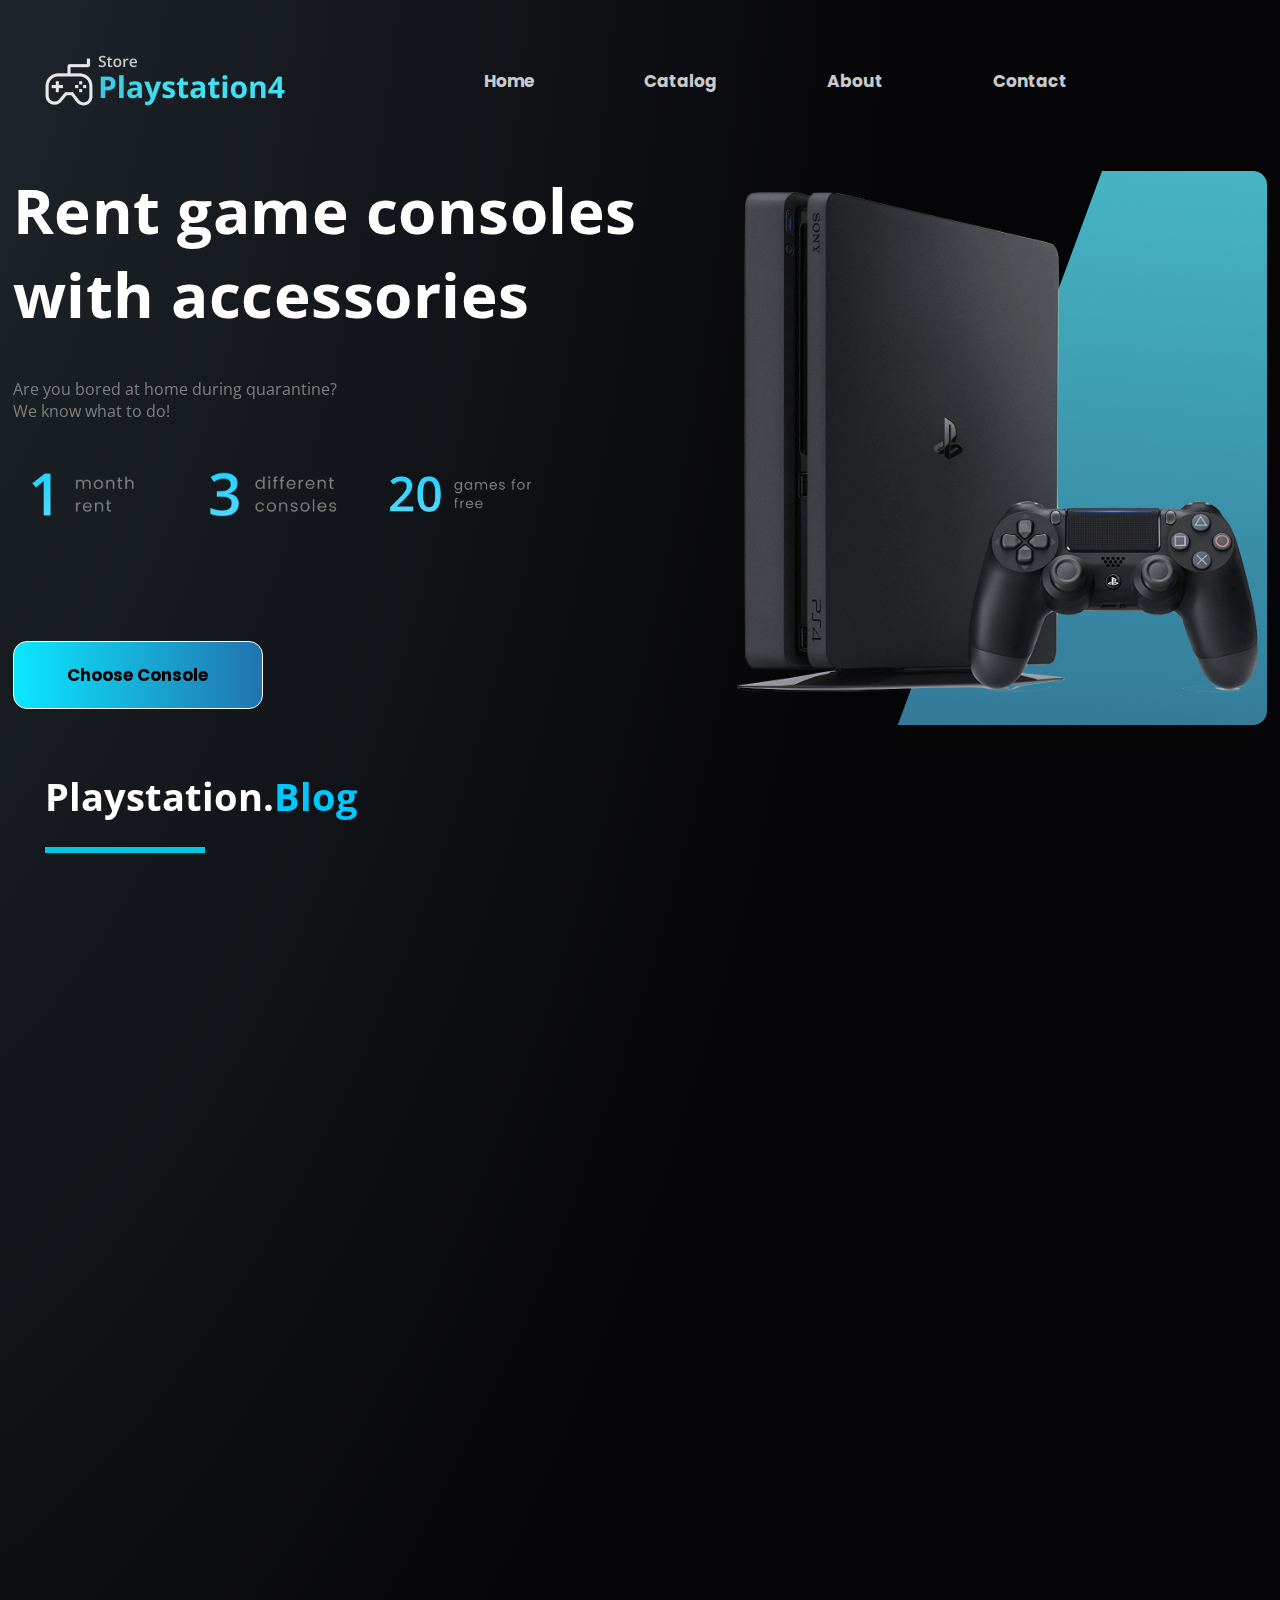
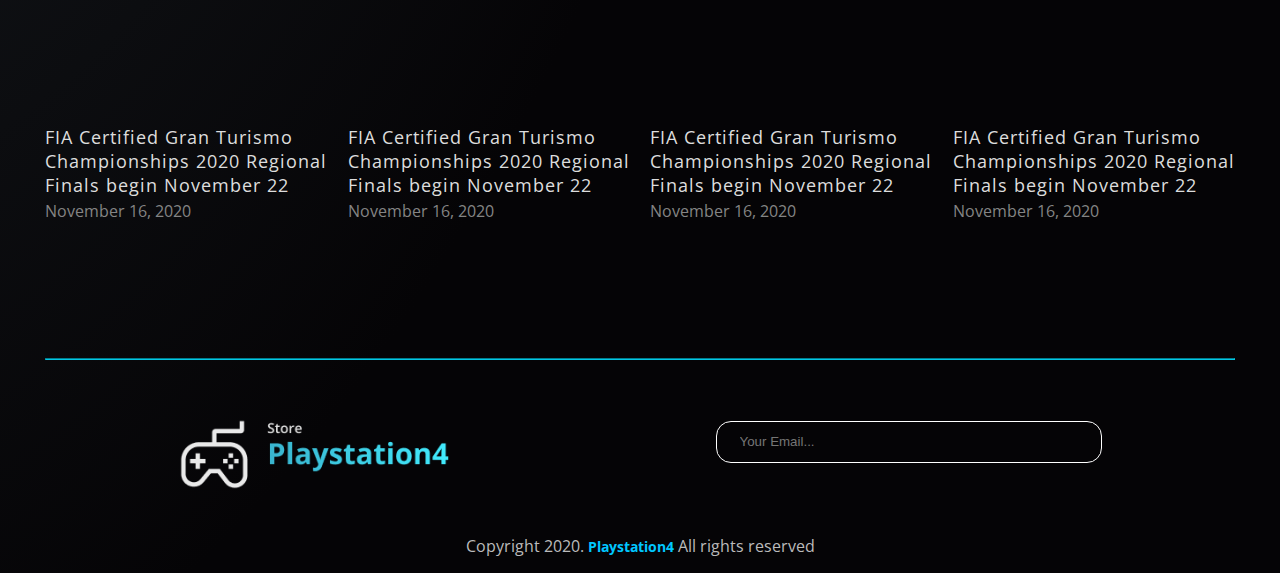
<file: index.html>
<!DOCTYPE html>
<html lang="en">
<head>
  <link href="https://unpkg.com/aos@2.3.1/dist/aos.css" rel="stylesheet">
    <meta charset="UTF-8">
    <meta name="viewport" content="width=device-width, initial-scale=1.0">
    <title>Hello world</title>
    <link rel="stylesheet" href = "style.css">
    
</head>
<body>
    <header class="header__container">
      <div class="brand__content">
         <img class="brand__logo" src="images/brand-logo.png">
         <img class="brand__title" src="images/brand-title.png">
        </div>
       <nav class="navigation__links">
        
         <ul class="nav__item">
          <li><a href="#">Home</a></li>
          <li><a href="catalog.html">Catalog</a></li>
          <li><a href="about.html">About</a></li>
          <li><a href="contact.html">Contact</a></li>
         </ul>
       </nav>

        <div class="btn__content">
       <button class="login__btn">Log in</button>
       <button class="signup__btn">Sign up</button>
       </div>
</header>



      <main>
          <div class="column__desc" data-aos="zoom-in" data-aos-duration="2000" data-aos-delay="700">
     <h1>Rent game consoles<br>with accessories</h1>
      <p>Are you bored at home during quarantine?<br>
        We know what to do!</p>

         <div class="column__container">
         <section class="description__container">
            <img src="images/desc-number.png">
         </section>

         <section class="description__container">
            <img src="images/desc-number2.png">
         </section>

         <section class="description__container">
            <img src="images/desc-number3.png">
         </section>
         </div>

       
         <button class="console__btn">Choose Console</button>
         </div>

        
       

         <div class="console__bg__cont" >
             <section class="console__bg" data-aos="zoom-in" data-aos-duration="2000" data-aos-delay="300">
             
         <img src="images/ps4-console.png">
         
             </section>
         </div>
     </main>








   <div class="games__cont">
   <h1 class="blog__title" data-aos="fade-right" data-aos-duration="2000">Playstation.<span>Blog</span></h1>
   <div class="line"></div>


   <div class="game__desc" data-aos="fade-right" data-aos-duration="2000" data-aos-delay="700">
   <img src="images/game-disc.png">


    <div class="personal__cont" data-aos="fade-left" data-aos-duration="2000" data-aos-delay="500">
   <h1>The bosses of Demon’s Souls –<br>devs detail
       their favorite<br>fearsome foes</h1>
       <h3>Gavin Moore</h3>
       <p>Creative Director, SIE Worldwide Studios External<br>Development</p>
       <p><span class="personal__text">From nail-biting fights to
        unforgettable setpieces,<br>these boss encounters left their mark.</span></p>
        <p style="font-size: small; color: #8d8c8c; margin-top: -15px;">November 18, 2020</p>
       </div>
 </div>


 
 <div class="console__games__row">
 

    <section class="console__games" >
        <img src="images/monster-hunter.png" data-aos="fade-up" data-aos-duration="2000" data-aos-delay="750">
        <h2>FIA Certified Gran Turismo<br>Championships
        2020 Regional<br>Finals begin November 22</h2>
        <p>November 16, 2020 </p>
        </section>

 <section class="console__games" >
    <img src="images/marvel-avengers.png" data-aos="fade-up" data-aos-duration="2000" data-aos-delay="950">
    <h2>FIA Certified Gran Turismo<br>Championships
    2020 Regional<br>Finals begin November 22</h2>
    <p>November 16, 2020 </p>
    </section>

    <section class="console__games" >
        <img src="images/game-disc.png" data-aos="fade-up" data-aos-duration="2000" data-aos-delay="1100">
        <h2>FIA Certified Gran Turismo<br>Championships
        2020 Regional<br>Finals begin November 22</h2>
        <p>November 16, 2020 </p>
        </section>



        <section class="console__games" >
            <img src="images/call-of-duty.png" data-aos="fade-up" data-aos-duration="2000" data-aos-delay="1350">
            <h2>FIA Certified Gran Turismo<br>Championships
            2020 Regional<br>Finals begin November 22</h2>
            <p>November 16, 2020 </p>
            </section>
       </div>


      
   
   


<footer class="footer__cont">
    <hr>

    <section class="footer__section">
  <img src="images/footer-logo.png">
  <input type="email" placeholder="Your Email... ">
  </section>
</footer>





</div>
<p class="footer__end">Copyright 2020.<span style="font-size: 14px; font-weight: bold;"> Playstation4 </span> All rights reserved</p>














<script src="https://unpkg.com/aos@2.3.1/dist/aos.js"></script>
<script>
  AOS.init();
</script>
</body>
</html>
</file>
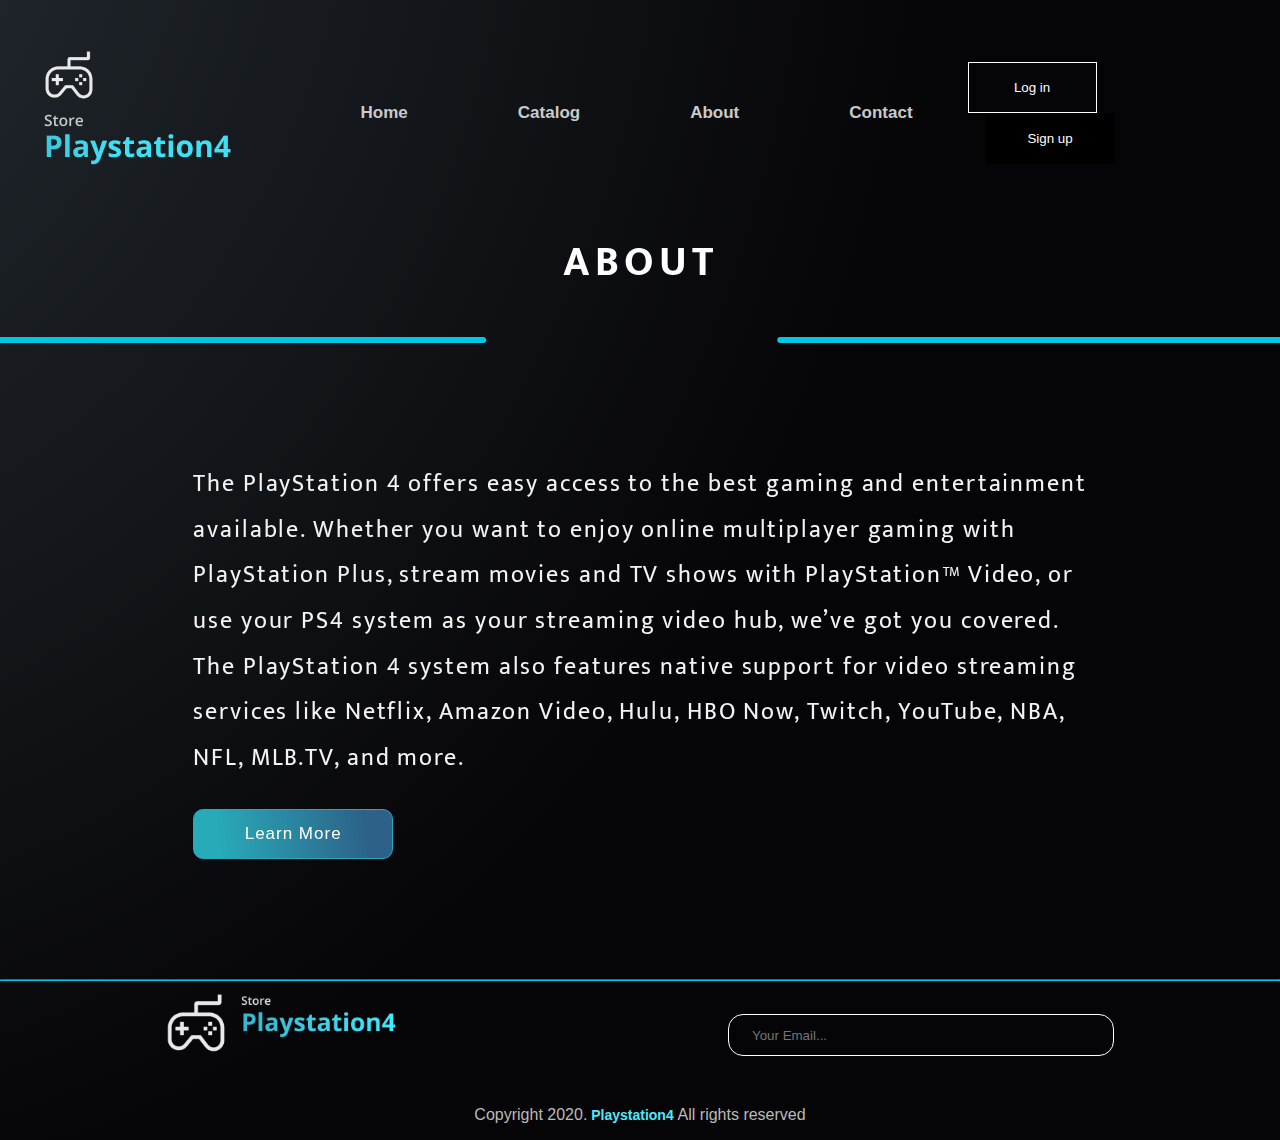
<file: about.html>
<!DOCTYPE html>
<html lang="en">
<head>
  <link href="https://unpkg.com/aos@2.3.1/dist/aos.css" rel="stylesheet">
    <meta charset="UTF-8">
    <meta name="viewport" content="width=device-width, initial-scale=1.0">
    <title>Hello world</title>
    <link rel="stylesheet" href = "about.css">
</head>
<body>
  
    <header class="header__container">
      <div class="brand__content">
        <a href="index.html">
         <img class="brand__logo" src="images/brand-logo.png">
         <img class="brand__title" src="images/brand-title.png">
          </a>
        </div>
       <nav class="navigation__links">
        
         <ul class="nav__item">
          <li><a href="index.html">Home</a></li>
          <li><a href="catalog.html">Catalog</a></li>
          <li><a href="about.html">About</a></li>
          <li><a href="contact.html">Contact</a></li>
         </ul>
       </nav>

        <div class="btn__content">
       <button class="login__btn">Log in</button>
       <button class="signup__btn">Sign up</button>
       </div>
</header>


   <div class="catalog__header">
       <div class="catalog__lines">
   <h1 class="catalog__title" data-aos="zoom-in" data-aos-duration="1000" data-aos-delay="1400">ABOUT</h1>
   <img src="images/catalog-arrow.png">
      </div>
   </div>





   <div class="about__content">
       <div class="column-2">
     <h2 data-aos="fade-up" data-aos-duration="1000"> The PlayStation 4 offers easy access to the best gaming and entertainment<br/> 
      available. Whether you want to enjoy online multiplayer gaming with <br/> 
      PlayStation Plus, stream movies and TV shows with PlayStation™ Video, or<br/> 
      use your PS4 system as your streaming video hub, we’ve got you covered.<br/>  
      The PlayStation 4 system also features native support for video streaming <br/> 
      services like Netflix, Amazon Video, Hulu, HBO Now, Twitch, YouTube, NBA,<br/> 
      NFL, MLB.TV, and more.</h2>
    

   <button class="about__btn" data-aos="zoom-in" data-aos-duration="850" data-aos-delay="1200">Learn More</button>
      </div>
   </div>



   
   <footer class="footer__cont">
    <hr>

    <section class="footer__section">
  <img src="images/footer-logo.png">
  <input type="email" placeholder="Your Email... ">
  </section>
</footer>





</div>
<p class="footer__end">Copyright 2020.<span style="font-size: 14px; font-weight: bold; color: #4FE9FB;"> Playstation4 </span> All rights reserved</p>





<script src="https://unpkg.com/aos@2.3.1/dist/aos.js"></script>
<script>
  AOS.init();
</script>
   </body>
   </html>
</file>
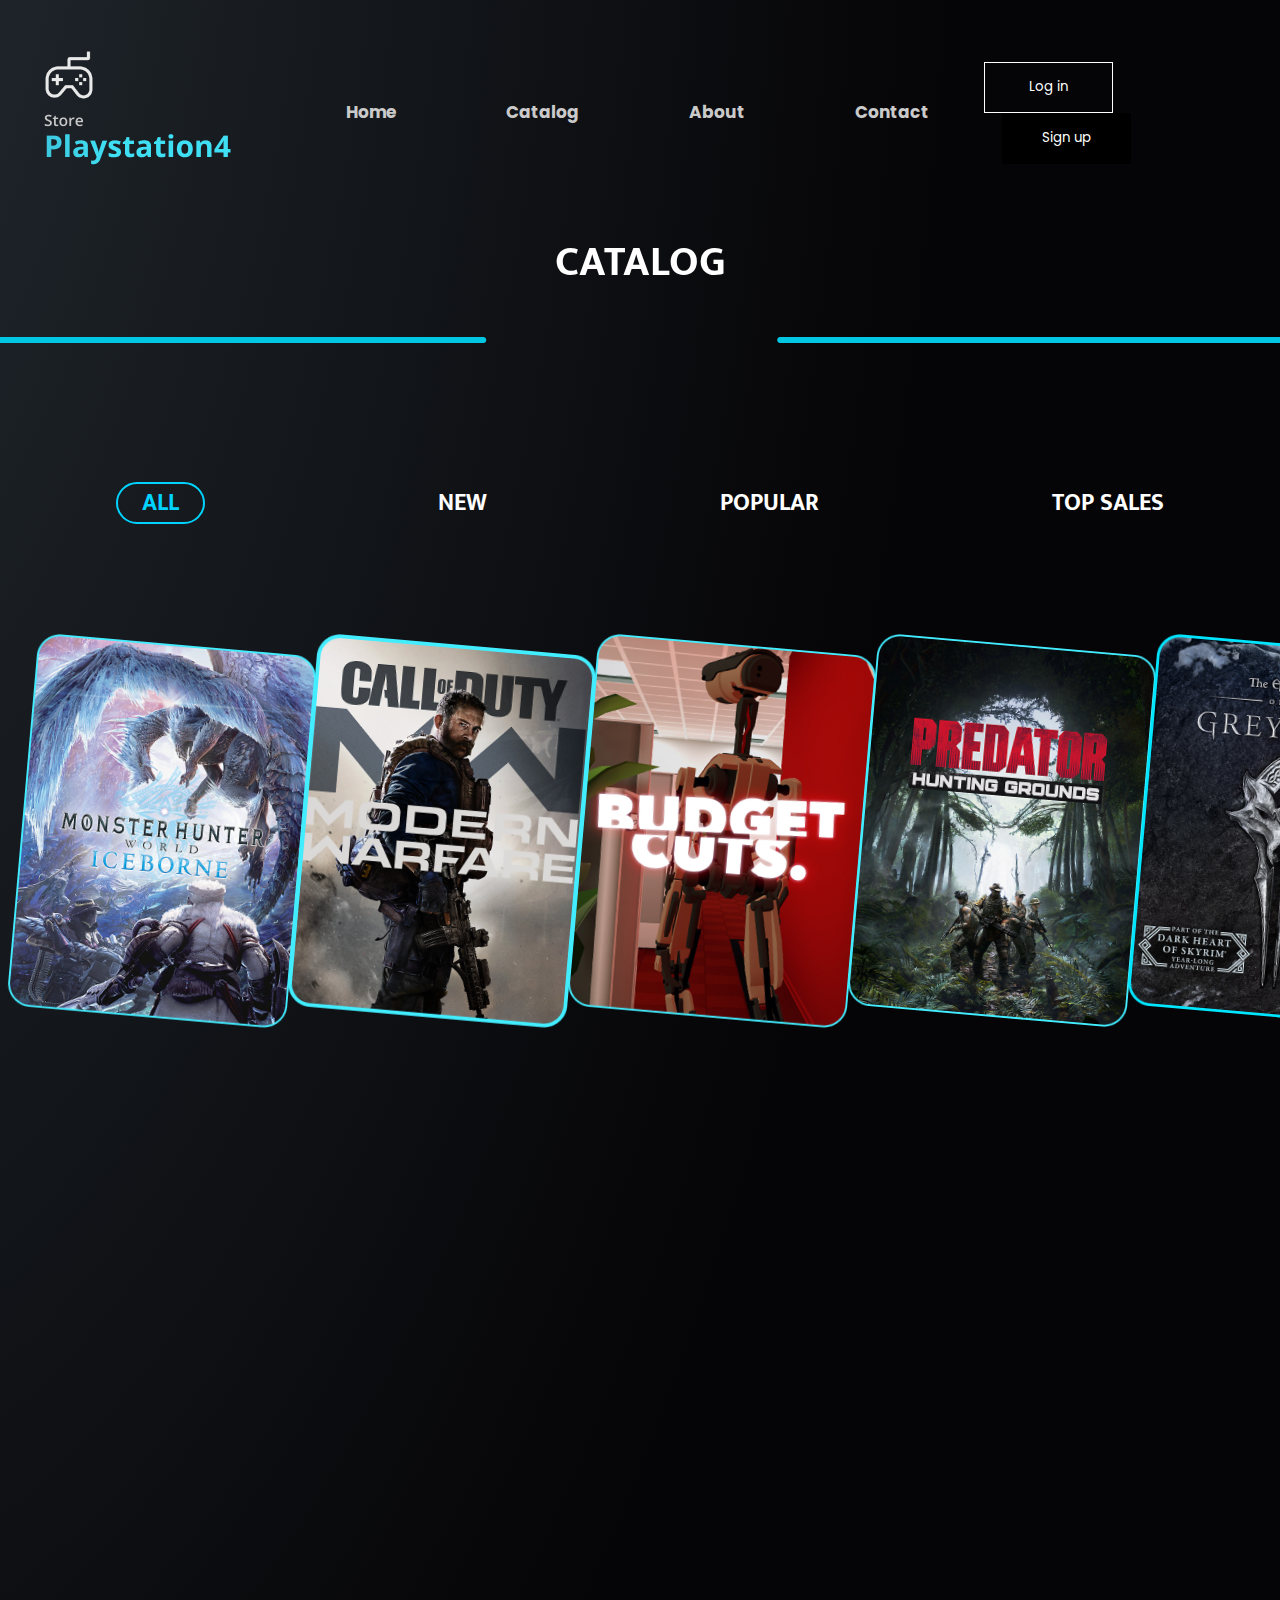
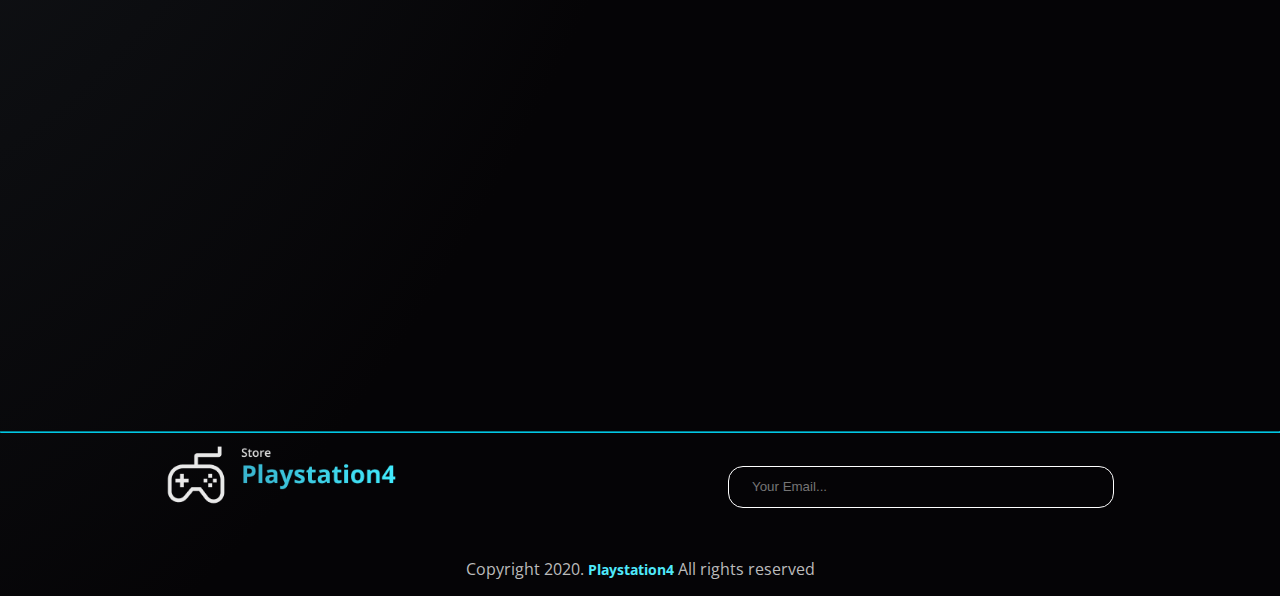
<file: catalog.html>
<!DOCTYPE html>
<html lang="en">
<head>
  <link href="https://unpkg.com/aos@2.3.1/dist/aos.css" rel="stylesheet">
    <meta charset="UTF-8">
    <meta name="viewport" content="width=device-width, initial-scale=1.0">
    <title>Hello world</title>
    <link rel="stylesheet" href = "catalog.css">
</head>
<body>
  
    <header class="header__container">
      <div class="brand__content">
        <a href="index.html">
         <img class="brand__logo" src="images/brand-logo.png">
         <img class="brand__title" src="images/brand-title.png">
          </a>
        </div>
       <nav class="navigation__links">
        
         <ul class="nav__item">
          <li><a href="index.html">Home</a></li>
          <li><a href="catalog.html">Catalog</a></li>
          <li><a href="about.html">About</a></li>
          <li><a href="contact.html">Contact</a></li>
         </ul>
       </nav>

        <div class="btn__content">
       <button class="login__btn">Log in</button>
       <button class="signup__btn">Sign up</button>
       </div>
</header>


   <div class="catalog__header">
       <div class="catalog__lines">
   <h1 class="catalog__title" data-aos="zoom-in" data-aos-duration="1000" data-aos-delay="770">CATALOG</h1>
   <img src="images/catalog-arrow.png">
   </div>

  
   </div>


  
   <div class="games__genres">
      <h2 class="in__box">ALL</h2>
      <h2>NEW</h2>
      <h2>POPULAR</h2>
      <h2>TOP SALES</h2>
   </div>



   
   <div class="catalog__column" >
   <section class="catalog__row" data-aos="fade-up" data-aos-duration="1000">
   <img src="images/game00.png">
   <img src="images/game01.png">
   <img src="images/game1.png">
   <img src="images/game2.png">
   <img src="images/game3.png">
   </section>

   <section class="catalog__row" data-aos="fade-up" data-aos-duration="1000">
   <img src="images/game4.png">
   <img src="images/game5.png">
   <img src="images/game6.png">
   <img src="images/game7.png">
   <img src="images/game8.png">
   </section>


   <section class="catalog__row" data-aos="fade-up" data-aos-duration="1000" data-aos-delay="400">
   <img src="images/game9.png">
   <img src="images/game10.png">
   <img src="images/game11.png">
   <img src="images/game12.png">
   <img src="images/game13.png">
   </section> 
   </div>
   



   <footer class="footer__cont">
    <hr>

    <section class="footer__section">
  <img src="images/footer-logo.png">
  <input type="email" placeholder="Your Email... ">
  </section>
</footer>





</div>
<p class="footer__end">Copyright 2020.<span style="font-size: 14px; font-weight: bold; color: #4FE9FB;"> Playstation4 </span> All rights reserved</p>










<script src="https://unpkg.com/aos@2.3.1/dist/aos.js"></script>
<script>
  AOS.init();
</script>
</body>
</html>
</file>
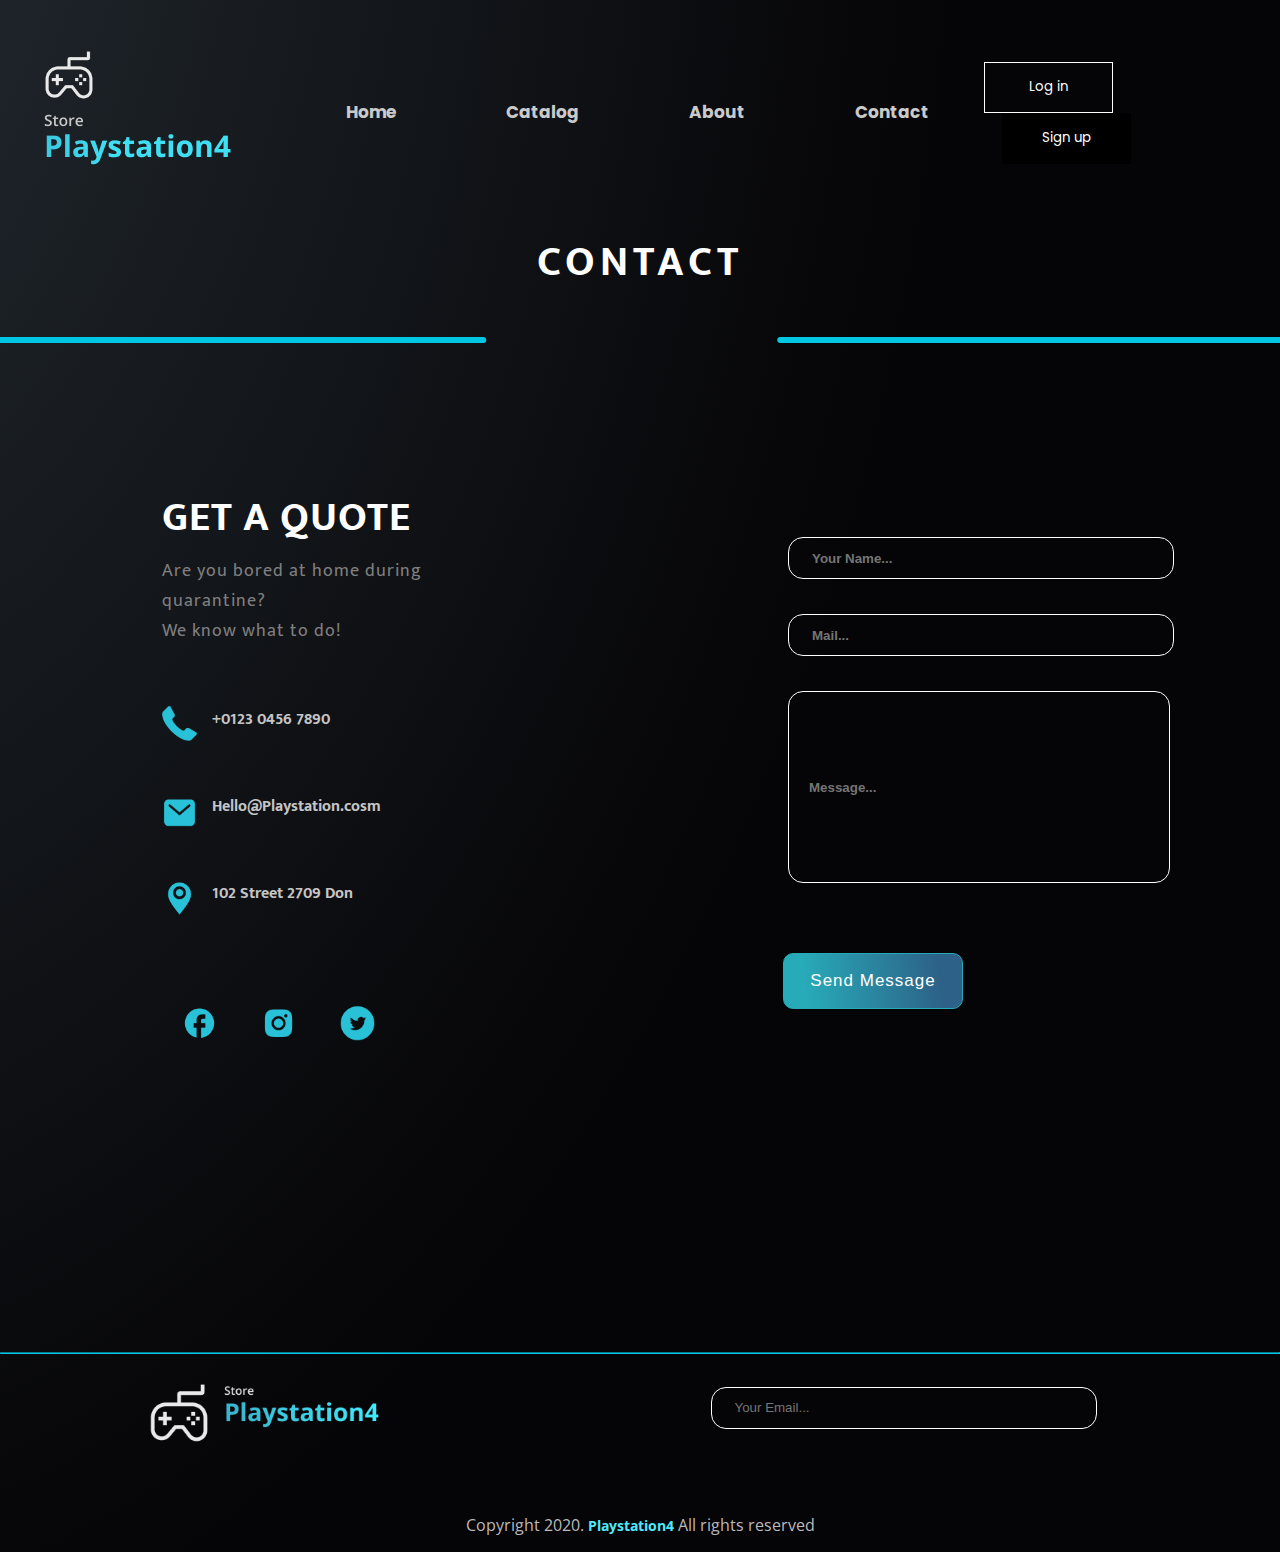
<file: contact.html>
<!DOCTYPE html>
<html lang="en">
<head>
    <meta charset="UTF-8">
    <meta name="viewport" content="width=device-width, initial-scale=1.0">
    <title>Hello world</title>
    <link rel="stylesheet" href = "contact.css">
</head>
<body>
  
    <header class="header__container">
      <div class="brand__content">
        <a href="index.html">
         <img class="brand__logo" src="images/brand-logo.png">
         <img class="brand__title" src="images/brand-title.png">
          </a>
        </div>
       <nav class="navigation__links">
        
         <ul class="nav__item">
          <li><a href="index.html">Home</a></li>
          <li><a href="catalog.html">Catalog</a></li>
          <li><a href="about.html">About</a></li>
          <li><a href="contact.html">Contact</a></li>
         </ul>
       </nav>

        <div class="btn__content">
       <button class="login__btn">Log in</button>
       <button class="signup__btn">Sign up</button>
       </div>
</header>


   <div class="catalog__header">
       <div class="catalog__lines">
   <h1 class="catalog__title">CONTACT</h1>
   <img src="images/catalog-arrow.png">
      </div>
   </div>


     <section class="footer__contact">
    <div class="contact__cont">
   <h2 class="contact__title">Get a quote</h2>
     <p>Are you bored at home during quarantine?<br/>
      We know what to do!</p>




      <section class="comunication__cont">
      <img src="images/telephone.png">
       <h4>+0123 0456 7890</h4>
      </section>

      <section class="comunication__cont">
        <img src="images/mail.png">
        <h4>Hello@Playstation.cosm</h4>
        </section>

        <section class="comunication__cont">
          <img src="images/map.png">
          <h4>102 Street 2709 Don</h4>
          </section>




          <section class="social__cont">
          <img src="images/facebook.png">
          <img src="images/instagram.png">
          <img src="images/twitter.png">
          </section>
        </div>



          
          <form>
          <input type="mail" placeholder="Your Name...">
          <input type="mail" placeholder="Mail...">
          <input type="text" placeholder="Message...">
          <button class="send__btn">Send Message</button>
          </form>
        
        

        
</section>





<footer class="footer__cont">
  <hr>

  <section class="footer__section">
<img src="images/footer-logo.png">
<input type="email" placeholder="Your Email... ">
</section>
</footer>





</div>
<p class="footer__end">Copyright 2020.<span style="font-size: 14px; font-weight: bold; color: #4FE9FB;"> Playstation4 </span> All rights reserved</p>




      
      

   

    


   
   </body>
   </html>
</file>
<file: style.css>
@import url('https://fonts.googleapis.com/css2?family=Poppins:wght@200&display=swap');
@import url('https://fonts.googleapis.com/css2?family=Open+Sans:wght@300;400&display=swap');

body{
     margin: 0;
     padding: 0;
     background: radial-gradient(148.19% 189.84% at -24.31% -17.21%, #273037 0.20%, #050406 67.22%);
     background-repeat: no-repeat;
  
    
}

.header__container{
    margin-top: 30px;
    display: flex;
    align-items: center;
    justify-content: space-between;
    margin-top: 50px;
    
    
}

.brand__content{
    margin: 0px 0px 0px 44px;
    cursor: pointer;
}


.brand__logo{
    width: 50px;
   
}

.brand__title{
    width: 187px;
}




.navigation__links, .nav__item{
    display: flex;
    
}



.nav__item li a{
    text-decoration: none;
    color: #cacaca;
    font-family: 'Poppins', sans-serif;
    padding: 55px;
    transition: 0.5s;
    
}

.nav__item li a:hover{
    color: #8a8787;
    
}

.nav__item li{
    list-style: none;
    font-weight: bold;
    font-size: 17px;
}


.btn__content{
    margin: 0px 55px 0px 0px;
    cursor: pointer;
}


.login__btn{
    width: 129px;
    height: 51px;
    border: 1px solid #ffffff;
    background-color: transparent;
    color: #ffffff;
    font-family: 'Poppins', sans-serif;
    cursor: pointer;
    outline: none;
    transition: 0.5s ;
    
}





.signup__btn{
    width: 129px;
    height: 51px;
    border: 1px solid #000000;
    background-color: #000000;
    color: #ffffff;
    margin: 0px 0px 0px 18px;
    font-family: 'Poppins', sans-serif;
    transition: 0.5s;
    cursor: pointer;
    outline: none;
    transition: 0.5s;
    
}

.signup__btn:hover{
   background-color: #0c0c0c;
   
}


main{
    display: flex;
    justify-content: space-around;
    align-items: center;
}

main h1{
    font-size: 62px;
    color: #ffffff;
    font-family: 'Open Sans', sans-serif;
    letter-spacing: 0.5px;
}

main p{
    color: #807F7F;
    font-family: 'Open Sans', sans-serif;
}

.column__container{
    display: flex;
    align-items: center;
}

.description__container{
    margin: 15px;
}


.description__container img{
    width: 150px;
}


.column__desc{
    flex-direction: column;
    
}

.console__btn{
    width: 250px;
    height: 68px;
    margin: 90px 0px 0px 0px ;
    background: linear-gradient(to right, #0BE7FF, #2273AE);
    font-size: 17px;
    outline: none;
    border: 1px solid #ffffff;
    border-radius: 14px;
    font-family: 'Poppins', sans-serif;
    font-weight: bolder;
    cursor: pointer;
    transition: 0.5s;

}


.console__btn:hover{
  background: transparent;
  color: #ffffff;
}


.console__bg__cont{
   margin-top: -60px;
   margin-left: 55px;
   
  
   
}

.console__bg{
    background: url("images/main-background.png");
    margin-top: 120px;
    border-radius: 14px;
    
}


.console__bg img{
    width: 750px;
    
    
}


.blog__title{
    color: #ffffff;
    font-family: 'Open Sans', sans-serif;
    font-size: 38px;
}

span{
    color: #00C7FF;
}

.games__cont{
    margin: 130px;
    font-family: 'Open Sans', sans-serif;
}

.line{
    width: 160px;
    height: 6px;
    background-color:#02C7E3;
}

.games__cont img{
  width: 350px;
  margin-top: 50px;
  cursor: pointer;
  
}


.game__desc{
    display: flex;
}

.game__desc h1{
 color: #ffffff;
 font-size: 40px;
 line-height: 70px;
 
 

}

.personal__cont{
   display: block;
   margin: 20px 0px 0px 48px;
}

.personal__cont h3{
    color: #07D6FF;
    
    
}

.personal__cont p{
    color: #959595;
}

.personal__text {
    color: #D8D8D8;
    
    
}

.console__games__row{
   display: flex;
   justify-content: space-between;
   align-items: center;
    
}



.console__games{
    margin-top: 80px;
}

.console__games img{
    width: 360px;
    cursor: pointer;
    transition: 0.5s;
    filter: grayscale(100%);
    transition: 0.5s;
}


.console__games img:hover{
    transform: scale(1.1);
    filter: grayscale(0);
    transform: translateY(-30px);
}




.console__games h2{
    color: #DDDDDD;
    font-size: 22px;
    font-weight: normal;
    letter-spacing: 1px;
}

.console__games p{
    color: #848484;
    margin-top: -12px;
}

hr{
    border-color: #02C7E3;
}

.footer__cont {
    margin-top: 120px;
  
}

.footer__cont img{
    width: 230px;
}

input{
    width: 361px;
    height: 40px;
    margin-top: 25px;
    color:#9e9e9e ;
    background: transparent;
    border: 1px solid #ffffff;
    padding: 0px 0px 0px 23px;
    border-radius: 15px;
    outline: none;
    transition: 0.5s;
}

input:focus{
    border: 1px solid #4FE9FB;
}

.footer__section{
    display: flex;
    align-items: center;
    justify-content: space-around;
}

.btn__input{
    width: 50px;
}

.footer__end{
    text-align: center;
    color: #bbbbbb;
    font-family:  'Open Sans', sans-serif;
}

.footer__section img{
    cursor: pointer;
}

@media (max-width: 1680px){
    body{
        margin: 0;
        padding: 0;
    }
    .games__cont{
        margin: 45px;
    }
    
}


@media (max-width: 1514px){
    .console__bg img{
        width: 600px;
    }
}

@media (max-width: 1479px){
    .console__games img{
        width: 300px;
        margin-left: 20px;
    }
}


@media (max-width: 1330px){
    .console__bg img{
        width: 550px;
        
    }

    .main h1{
        font-size: 50px;
    }
}


@media (max-width: 1321px){
    .console__games__row {
     justify-content: space-between;
     align-items: center;
     display: flex;
       
    }

    .console__games img{
         width: 270px;
         margin: 0;
    }


    .games__cont img {
        width: 270px;
    }

    .game__desc h1{
        line-height: 50px;
        font-size: 40px;
    }

    


    .console__games h2{
        font-size: 18px;
        
    }

    .login__btn{
        display: none;
    }

    .signup__btn{
        display: none;
    }

   
}


@media (max-width: 1257px){
    main h1{
        font-size: 50px;
    }
}


@media (max-width: 1219px){
    .console__bg img{
        width: 400px;
    }

    main h1{
        font-size: 45px;
    }

    .console__games__row{
       text-align: center;
       margin-top: 50px;
       
        
    }
    .console__games img{
     width: 250px;
    }
   
}


@media (max-width: 1125px){
    nav__item li{
        font-size: 10px;
    }

    .console__games img{
        width: 220px;
       }

       .console__btn{
           width: 200px;
           height: 50px;
       }

      .console__games h2 {
          font-size: 15px;
          text-align: left;
      }
}


@media (max-width: 1000px){
.console__bg img {
  display: none;
}

.brand__content{
    display: none;
}
 
ul{
    margin-left: 100px;
}

.game__desc h1{
    font-size: 30px;
}


.console__games__row{
    justify-content: space-between;
    align-items: center;
   
}


.console__games img{
    width: 200px;
}

.game__desc img{
  
   width: 220px;
}
 
}

@media (max-width: 853px){
    .console__games img{
        width: 170px;
    }

    .console__games h2{
        text-align: center;
        font-size: 12px;
    }

    .console__games p{
        font-size: 9px;
    }

    main{
        text-align: center;
    }

    ul{
       margin: 30px;
    }


        
}


@media (max-width: 778px){
  
    ul{
        margin: auto;
    }

    .column__desc{
        margin-top: 50px;
        margin-left: 50px;
      
    }

    .games__cont{
        margin-top: 100px;
    }

    .game__desc{
        display: flex;
        justify-content: center;
        align-items: center;
    }

    .personal__cont h1{
        font-size: 25px;
        line-height: 30px;
    }


    .console__games__row{
        display: block;
    }

    .console__games__row img{
        width: 350px;
        
    }

    .console__games h2{
        font-size: 18px;
    }

    .footer__section img{
      width: 170px;
    }

    input{
        display: none;
    }

    
}

@media (max-width: 732px){
   ul a{
      
      font-size: 16px;
      text-align: center;
   }

  
}


@media (max-width: 695px){
    body{
        margin: 0 auto;
        padding: 0 auto;
    }
 .console__games__row img{
     width: 300px;
 }

 ul a{
     font-size: 12px;
     margin: 0px 5px 0px 0px ;
 }

 
}

@media (max-width: 671px){
    main h1{
        font-size: 40px;
    }

    ul a{
        display: none;
    }
}

@media (max-width: 547px){

    .personal__cont{
       display: block;
    }

   
   .personal__cont h1{
       font-size: 20px;
       line-height: 20px;
   }
}


@media (max-width: 538px){
    .column__desc h1{
        font-size: 45px;

    
}
.description__container img{
    width: 120px;
}

}

@media (max-width: 525px){
    .game__desc{
        display: block;
        text-align: center;
        
    }
     .column__desc h1{
         font-size: 32px;
     }

     

     
}

    .personal__cont{
        font-size: 18px;
        text-align: center;
        margin:0px 6px 0px 0px ;
        
    }

    .personal__cont p{
        font-size: 13px;
    }
}

@media (max-width: 472px){
    .personal__cont h1{
        font-size: 25px;
        text-align: center;
        line-height: 38px;
    }

    .game__desc{
        display: block;
        text-align: center;
        
    }

    .game__desc img{
        margin-left: 7px;
    }

    .personal__cont p{
        text-align: center;
        font-size: 16px;
    }

    .personal__cont{
        text-align: center;
        margin: 0px 5px 0px 0px;
    }

    .blog__title{
        font-size: 30px;
    }
}

@media (max-width: 463px){
   .description__container img{
       width:90px;
   }


   .console__games__row img{
       width: 220px;
       margin: 0px 15px 0px 0px;
   }
}


@media (max-width: 382px){
    .description__container img{
        width:77px;
    }

    

    .column__desc h1 {
        font-size: 25px;
        
    }

    .personal__cont p {
        font-size: 10px;
      
    }

    .blog__title {
       
        font-size: 33px;
}

@media (max-width: 367px){
    body{
        margin: 0 auto;
        padding: 0 auto;
    }
    .column__desc {
        margin-left: 35px;
    }

    .console__games h2 {
        font-size: 15px;
    }

   .game__desc{
       margin-right: 10px;
   }

   .personal__cont h1 {
    font-size: 17px;
    line-height: 20px;
}

.console__games {
    margin-top: 65px;
}
}
</file>
<file: about.css>
@import url('https://fonts.googleapis.com/css2?family=Mukta:wght@300&display=swap');

body{
     margin: 0;
     padding: 0;
     background: radial-gradient(148.19% 189.84% at -24.31% -17.21%, #273037 0.20%, #050406 67.22%);
     background-repeat: no-repeat;
     font-family: 'Mukta', sans-serif;
    
  
    
}

.header__container{
    margin-top: 30px;
    display: flex;
    align-items: center;
    justify-content: space-between;
    margin-top: 50px;
    
    
}

.brand__content{
    margin: 0px 0px 0px 44px;
    cursor: pointer;
}


.brand__logo{
    width: 50px;
   
}

.brand__title{
    width: 187px;
}




.navigation__links, .nav__item{
    display: flex;
    
}



.nav__item li a{
    text-decoration: none;
    color: #cacaca;
    font-family: 'Poppins', sans-serif;
    padding: 55px;
    transition: 0.5s;
    
}

.nav__item li a:hover{
    color: #8a8787;
    
}

.nav__item li{
    list-style: none;
    font-weight: bold;
    font-size: 17px;
}


.btn__content{
    margin: 0px 55px 0px 0px;
    cursor: pointer;
}


.login__btn{
    width: 129px;
    height: 51px;
    border: 1px solid #ffffff;
    background-color: transparent;
    color: #ffffff;
    font-family: 'Poppins', sans-serif;
    cursor: pointer;
    outline: none;
    transition: 0.5s ;
    
}





.signup__btn{
    width: 129px;
    height: 51px;
    border: 1px solid #000000;
    background-color: #000000;
    color: #ffffff;
    margin: 0px 0px 0px 18px;
    font-family: 'Poppins', sans-serif;
    transition: 0.5s;
    cursor: pointer;
    outline: none;
    transition: 0.5s;
    
}

.signup__btn:hover{
   background-color: #0c0c0c;
   
}

.catalog__title{
    text-align: center;
    margin-top: 53px;
    color: #ffffff;
    font-size: 42px;
    font-weight: bold;
    letter-spacing: 5px;
    
    
}

.catalog__header{
  justify-content: center;
  align-items: center;
  display: flex;
   
  
}


.about__content, h2{
    color: #F3F3F3;
    font-weight: normal;
    margin: 55px 0px 0px 0px;

    line-height: 1.9;
    letter-spacing: 1.9px;
    justify-content: center;
    align-items: center;
    display: flex;
 
    
}

.column2{
    flex-direction: column;
}


.about__btn{
    background: linear-gradient(82.67deg, #28ABB9 12.01%, #2D6187 86.87%);
    margin-top: 28px;
    width: 200px;
    color: #ffffff;
    border-radius: 10px;
    outline: none;
    border: 1px solid  #28ABB9;
    font-size: 17px;
    height: 50px;
    letter-spacing: 1px;
    cursor: pointer;
    transition: 0.5s;
}


.about__btn:hover{
    transform: translateY(-10px);
    background: transparent;
   
}


hr{
    border-color: #02C7E3;
   
}

.footer__cont {
    margin-top: 120px;
  
}

.footer__cont img{
    width: 230px;
}

input{
    width: 361px;
    height: 40px;
    margin-top: 25px;
    color:#9e9e9e ;
    background: transparent;
    border: 1px solid #ffffff;
    padding: 0px 0px 0px 23px;
    border-radius: 15px;
    outline: none;
    transition: 0.5s;
}

input:focus{
    border: 1px solid #4FE9FB;
}

.footer__section{
    display: flex;
    align-items: center;
    justify-content: space-around;
}

.btn__input{
    width: 50px;
}

.footer__end{
    margin-top: 50px;
    text-align: center;
    color: #bbbbbb;
    font-family:  'Open Sans', sans-serif;
}

.footer__section img{
    cursor: pointer;
}
</file>
<file: catalog.css>
@import url('https://fonts.googleapis.com/css2?family=Poppins:wght@200&display=swap');
@import url('https://fonts.googleapis.com/css2?family=Open+Sans:wght@300;400&display=swap');
@import url('https://fonts.googleapis.com/css2?family=Mukta:wght@300&display=swap');

body{
     margin: 0;
     padding: 0;
     background: radial-gradient(148.19% 189.84% at -24.31% -17.21%, #273037 0.20%, #050406 67.22%);
     background-repeat: no-repeat;
     font-family: 'Mukta', sans-serif;
    
  
    
}

.header__container{
    margin-top: 30px;
    display: flex;
    align-items: center;
    justify-content: space-between;
    margin-top: 50px;
    
    
}

.brand__content{
    margin: 0px 0px 0px 44px;
    cursor: pointer;
}


.brand__logo{
    width: 50px;
   
}

.brand__title{
    width: 187px;
}




.navigation__links, .nav__item{
    display: flex;
    
}



.nav__item li a{
    text-decoration: none;
    color: #cacaca;
    font-family: 'Poppins', sans-serif;
    padding: 55px;
    transition: 0.5s;
    
}

.nav__item li a:hover{
    color: #8a8787;
    
}

.nav__item li{
    list-style: none;
    font-weight: bold;
    font-size: 17px;
}


.btn__content{
    margin: 0px 55px 0px 0px;
    cursor: pointer;
}


.login__btn{
    width: 129px;
    height: 51px;
    border: 1px solid #ffffff;
    background-color: transparent;
    color: #ffffff;
    font-family: 'Poppins', sans-serif;
    cursor: pointer;
    outline: none;
    transition: 0.5s ;
    
}





.signup__btn{
    width: 129px;
    height: 51px;
    border: 1px solid #000000;
    background-color: #000000;
    color: #ffffff;
    margin: 0px 0px 0px 18px;
    font-family: 'Poppins', sans-serif;
    transition: 0.5s;
    cursor: pointer;
    outline: none;
    transition: 0.5s;
    
}

.signup__btn:hover{
   background-color: #0c0c0c;
   
}

.catalog__title{
    text-align: center;
    margin-top: 53px;
    color: #ffffff;
    font-size: 42px;
    font-weight: bold;
    letter-spacing: 1%;
    
    
}

.catalog__header{
  justify-content: center;
  align-items: center;
  display: flex;
   
  
}


.in__box{
    border: 2px solid #00D3FF;
    width: 85px;
    height: 38px;
    border-radius: 50px;
    color:  #00D3FF;
    font-weight: bold;
    justify-content: center;
    align-items: center;
    display: flex;
}


.games__genres{
    display: flex;
    justify-content: space-around;
    align-items: center;
    margin: 110px 0px 0px 0px;
}



   

h2{
   
    color: #ffffff;
    font-weight: bold;
    cursor: pointer;
    transition: 0.5s;
    
}


h2:hover{
    color: #00D3FF;
    
}


.catalog__bg{
    background: url("images/catalog-opacity.png");
    
}


.catalog__column{
    margin-top: 50px;
}

.catalog__row{
    display: flex;
    justify-content: space-around;
    align-items: center;
    margin: 32px;
}


.catalog__row img{
  margin-top: 50px;
  cursor: pointer;
  transform: rotate(5deg);
  transition: 0.5s;
}


.catalog__row img:hover{
    transform: translate(20px);
}






hr{
    border-color: #02C7E3;
   
}

.footer__cont {
    margin-top: 120px;
  
}

.footer__cont img{
    width: 230px;
}

input{
    width: 361px;
    height: 40px;
    margin-top: 25px;
    color:#9e9e9e ;
    background: transparent;
    border: 1px solid #ffffff;
    padding: 0px 0px 0px 23px;
    border-radius: 15px;
    outline: none;
    transition: 0.5s;
}

input:focus{
    border: 1px solid #4FE9FB;
}

.footer__section{
    display: flex;
    align-items: center;
    justify-content: space-around;
}

.btn__input{
    width: 50px;
}

.footer__end{
    margin-top: 50px;
    text-align: center;
    color: #bbbbbb;
    font-family:  'Open Sans', sans-serif;
}

.footer__section img{
    cursor: pointer;
}

@media (max-width: 1620px){
    .catalog__row img{
        width: 280px;
    }

    .catalog__row{
        margin: 22px;
    }
}
</file>
<file: contact.css>
@import url('https://fonts.googleapis.com/css2?family=Poppins:wght@200&display=swap');
@import url('https://fonts.googleapis.com/css2?family=Open+Sans:wght@300;400&display=swap');
@import url('https://fonts.googleapis.com/css2?family=Mukta:wght@300&display=swap');


body{
    margin: 0;
    padding: 0;
     background: radial-gradient(148.19% 189.84% at -24.31% -17.21%, #273037 0.20%, #050406 67.22%);
    background-repeat: no-repeat;
    font-family: 'Mukta', sans-serif;
   
 
   
}

.header__container{
   margin-top: 30px;
   display: flex;
   align-items: center;
   justify-content: space-between;
   margin-top: 50px;
   
   
}

.brand__content{
   margin: 0px 0px 0px 44px;
   cursor: pointer;
}


.brand__logo{
   width: 50px;
  
}

.brand__title{
   width: 187px;
}




.navigation__links, .nav__item{
   display: flex;
   
}



.nav__item li a{
   text-decoration: none;
   color: #cacaca;
   font-family: 'Poppins', sans-serif;
   padding: 55px;
   transition: 0.5s;
   
}

.nav__item li a:hover{
   color: #8a8787;
   
}

.nav__item li{
   list-style: none;
   font-weight: bold;
   font-size: 17px;
}


.btn__content{
   margin: 0px 55px 0px 0px;
   cursor: pointer;
}


.login__btn{
   width: 129px;
   height: 51px;
   border: 1px solid #ffffff;
   background-color: transparent;
   color: #ffffff;
   font-family: 'Poppins', sans-serif;
   cursor: pointer;
   outline: none;
   transition: 0.5s ;
   
}





.signup__btn{
   width: 129px;
   height: 51px;
   border: 1px solid #000000;
   background-color: #000000;
   color: #ffffff;
   margin: 0px 0px 0px 18px;
   font-family: 'Poppins', sans-serif;
   transition: 0.5s;
   cursor: pointer;
   outline: none;
   transition: 0.5s;
   
}

.signup__btn:hover{
  background-color: #0c0c0c;
  
}

.catalog__title{
   text-align: center;
   margin-top: 53px;
   color: #ffffff;
   font-size: 42px;
   font-weight: bold;
   letter-spacing: 5px;
   
   
}

.catalog__header{
 justify-content: center;
 align-items: center;
 display: flex;
  
 
}


.contact__cont{
   margin: 162px;
  flex-direction: column;

}


.contact__title{
    color: #ffffff;
    font-weight: bold;
    font-size: 41px;
    margin-top: -30px;
    letter-spacing: 1px;
    text-transform: uppercase;
}


.contact__cont p{
    color: #807F7F;
    font-size: 18px;
    margin-top: -30px;
    letter-spacing: 1px;
    
}

.comunication__cont img{
   width: 35px;
   float: left;
   
}


.comunication__cont{
  margin: 60px 0px 0px  ;
}


.comunication__cont h4{
   margin: 50px;
   color: #c5c5c5;
   
}

.social__cont img{
   width: 35px;
   cursor: pointer;
   margin: 20px;
   transition: 0.5s;
  
}


.social__cont img:hover{
   transform: translateY(-22px);
}


.social__cont{
   margin: 78px 0px 0px 0px ;
}


input[type=mail]{
   width: 361px;
   height: 40px;
   color:#9e9e9e ;
   font-weight: 730;
   background: transparent;
   border: 1px solid #ffffff;
   padding: 0px 0px 0px 23px;
   border-radius: 15px;
   outline: none;
   transition: 0.5s;
}

input:focus{
   border: 1px solid #4FE9FB;
}


input[type=text]{
   width: 340px;
   height: 150px;
   padding: 20px;
   color:#9e9e9e ;
   font-weight: 730;
   background: transparent;
   border: 1px solid #ffffff;
   border-radius: 15px;
   outline: none;
   transition: 0.5s;
}


form{
   margin:160px;
  
   
}

input{
   margin: 35px;
   display: block;
   
}



.footer__contact{
   display: flex;
   justify-content: space-between;
   
   
}


.send__btn{
   background: linear-gradient(82.67deg, #28ABB9 12.01%, #2D6187 86.87%);
   margin: 35px 0px 0px 30px;
   width: 180px;
   height: 56px;
   color: #ffffff;
   border-radius: 10px;
   outline: none;
   border: 1px solid  #28ABB9;
   font-size: 17px;
   letter-spacing: 1px;
   cursor: pointer;
   transition: 0.5s;
}


.send__btn:hover{
   transform: translateY(-10px);
   background: transparent;
  
}


hr{
   border-color: #02C7E3;
  
}

.footer__cont {
   margin-top: 120px;
 
}

.footer__cont img{
   width: 230px;
}

input{
   width: 361px;
   height: 40px;
   margin-top: 25px;
   color:#9e9e9e ;
   background: transparent;
   border: 1px solid #ffffff;
   padding: 0px 0px 0px 23px;
   border-radius: 15px;
   outline: none;
   transition: 0.5s;
}

input:focus{
   border: 1px solid #4FE9FB;
}

.footer__section{
   display: flex;
   align-items: center;
   justify-content: space-around;
}

.btn__input{
   width: 50px;
}

.footer__end{
   margin-top: 50px;
   text-align: center;
   color: #bbbbbb;
   font-family:  'Open Sans', sans-serif;
}

.footer__section img{
   cursor: pointer;
}
</file>
